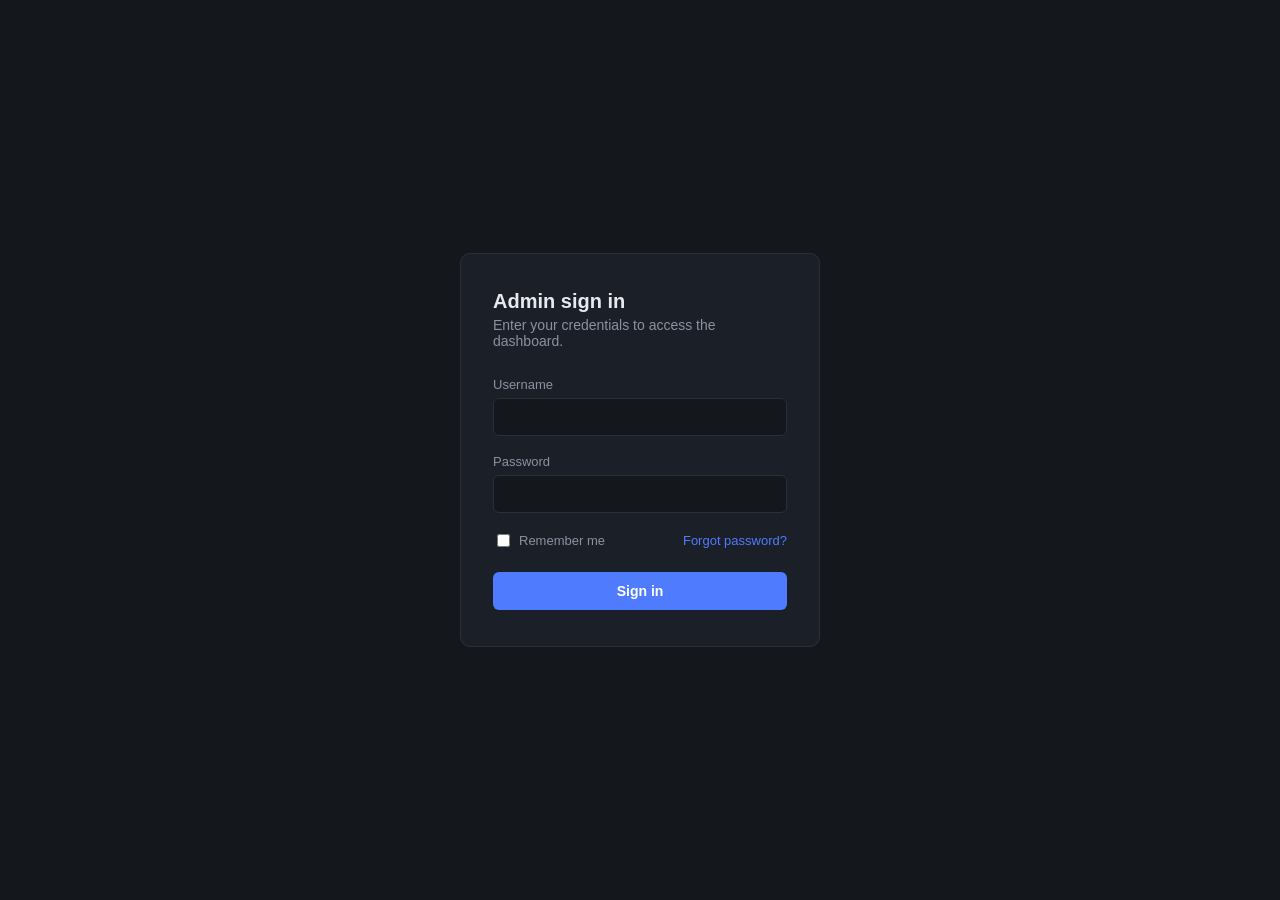
<file: admin-login.html>
<!DOCTYPE html>
<html lang="en">
<head>
<meta charset="UTF-8">
<meta name="viewport" content="width=device-width, initial-scale=1.0">
<title>Admin Sign In</title>
<style>
  :root {
    --bg: #14171c;
    --panel: #1b1f27;
    --border: #2a2f3a;
    --text: #e7e9ee;
    --muted: #8b91a0;
    --accent: #4f7cff;
    --accent-hover: #3d67e6;
    --error: #ff6b6b;
  }

  * { box-sizing: border-box; }

  body {
    margin: 0;
    min-height: 100vh;
    display: flex;
    align-items: center;
    justify-content: center;
    background: var(--bg);
    font-family: -apple-system, BlinkMacSystemFont, "Segoe UI", Helvetica, Arial, sans-serif;
    color: var(--text);
    padding: 24px;
  }

  .card {
    width: 100%;
    max-width: 360px;
    background: var(--panel);
    border: 1px solid var(--border);
    border-radius: 10px;
    padding: 36px 32px;
  }

  .card h1 {
    font-size: 20px;
    font-weight: 600;
    margin: 0 0 4px;
  }

  .card p.sub {
    margin: 0 0 28px;
    color: var(--muted);
    font-size: 14px;
  }

  label {
    display: block;
    font-size: 13px;
    color: var(--muted);
    margin-bottom: 6px;
  }

  .field {
    margin-bottom: 18px;
  }

  input[type="text"],
  input[type="password"] {
    width: 100%;
    padding: 10px 12px;
    background: var(--bg);
    border: 1px solid var(--border);
    border-radius: 6px;
    color: var(--text);
    font-size: 14px;
    outline: none;
    transition: border-color 0.15s ease;
  }

  input[type="text"]:focus,
  input[type="password"]:focus {
    border-color: var(--accent);
  }

  .row {
    display: flex;
    align-items: center;
    justify-content: space-between;
    margin-bottom: 22px;
    font-size: 13px;
  }

  .row label.checkbox {
    display: flex;
    align-items: center;
    gap: 6px;
    color: var(--muted);
    margin: 0;
    cursor: pointer;
  }

  .row a {
    color: var(--accent);
    text-decoration: none;
  }

  .row a:hover {
    text-decoration: underline;
  }

  button {
    width: 100%;
    padding: 11px;
    background: var(--accent);
    color: #fff;
    border: none;
    border-radius: 6px;
    font-size: 14px;
    font-weight: 600;
    cursor: pointer;
    transition: background 0.15s ease;
  }

  button:hover {
    background: var(--accent-hover);
  }

  .error {
    display: none;
    background: rgba(255, 107, 107, 0.1);
    border: 1px solid rgba(255, 107, 107, 0.3);
    color: var(--error);
    font-size: 13px;
    padding: 10px 12px;
    border-radius: 6px;
    margin-bottom: 18px;
  }

  .error.show {
    display: block;
  }

  .success {
    display: none;
    text-align: center;
  }

  .success.show {
    display: block;
  }

  .success h1 {
    margin-bottom: 8px;
  }

  .success p {
    color: var(--muted);
    font-size: 14px;
  }

  .success button {
    margin-top: 20px;
    background: transparent;
    border: 1px solid var(--border);
    color: var(--text);
  }

  .success button:hover {
    background: var(--border);
  }
</style>
</head>
<body>

<div class="card">

  <div id="login-view">
    <h1>Admin sign in</h1>
    <p class="sub">Enter your credentials to access the dashboard.</p>

    <div class="error" id="error-msg">Incorrect username or password.</div>

    <form id="login-form">
      <div class="field">
        <label for="username">Username</label>
        <input type="text" id="username" name="username" autocomplete="username" required>
      </div>

      <div class="field">
        <label for="password">Password</label>
        <input type="password" id="password" name="password" autocomplete="current-password" required>
      </div>

      <div class="row">
        <label class="checkbox">
          <input type="checkbox" id="remember">
          Remember me
        </label>
        <a href="#">Forgot password?</a>
      </div>

      <button type="submit">Sign in</button>
    </form>
  </div>

  <div class="success" id="success-view">
    <h1>Welcome back</h1>
    <p>You're signed in as admin.</p>
    <button id="logout-btn">Sign out</button>
  </div>

</div>

<script>
  // Demo-only credentials for client-side testing.
  // Replace this with a real authentication request to your backend.
  const DEMO_USER = "admin";
  const DEMO_PASS = "admin123";

  const form = document.getElementById("login-form");
  const errorMsg = document.getElementById("error-msg");
  const loginView = document.getElementById("login-view");
  const successView = document.getElementById("success-view");
  const logoutBtn = document.getElementById("logout-btn");

  form.addEventListener("submit", function (e) {
    e.preventDefault();
    const username = document.getElementById("username").value.trim();
    const password = document.getElementById("password").value;

    if (username === DEMO_USER && password === DEMO_PASS) {
      errorMsg.classList.remove("show");
      loginView.style.display = "none";
      successView.classList.add("show");
    } else {
      errorMsg.classList.add("show");
    }
  });

  logoutBtn.addEventListener("click", function () {
    successView.classList.remove("show");
    loginView.style.display = "block";
    form.reset();
  });
</script>

</body>
</html>
</file>
